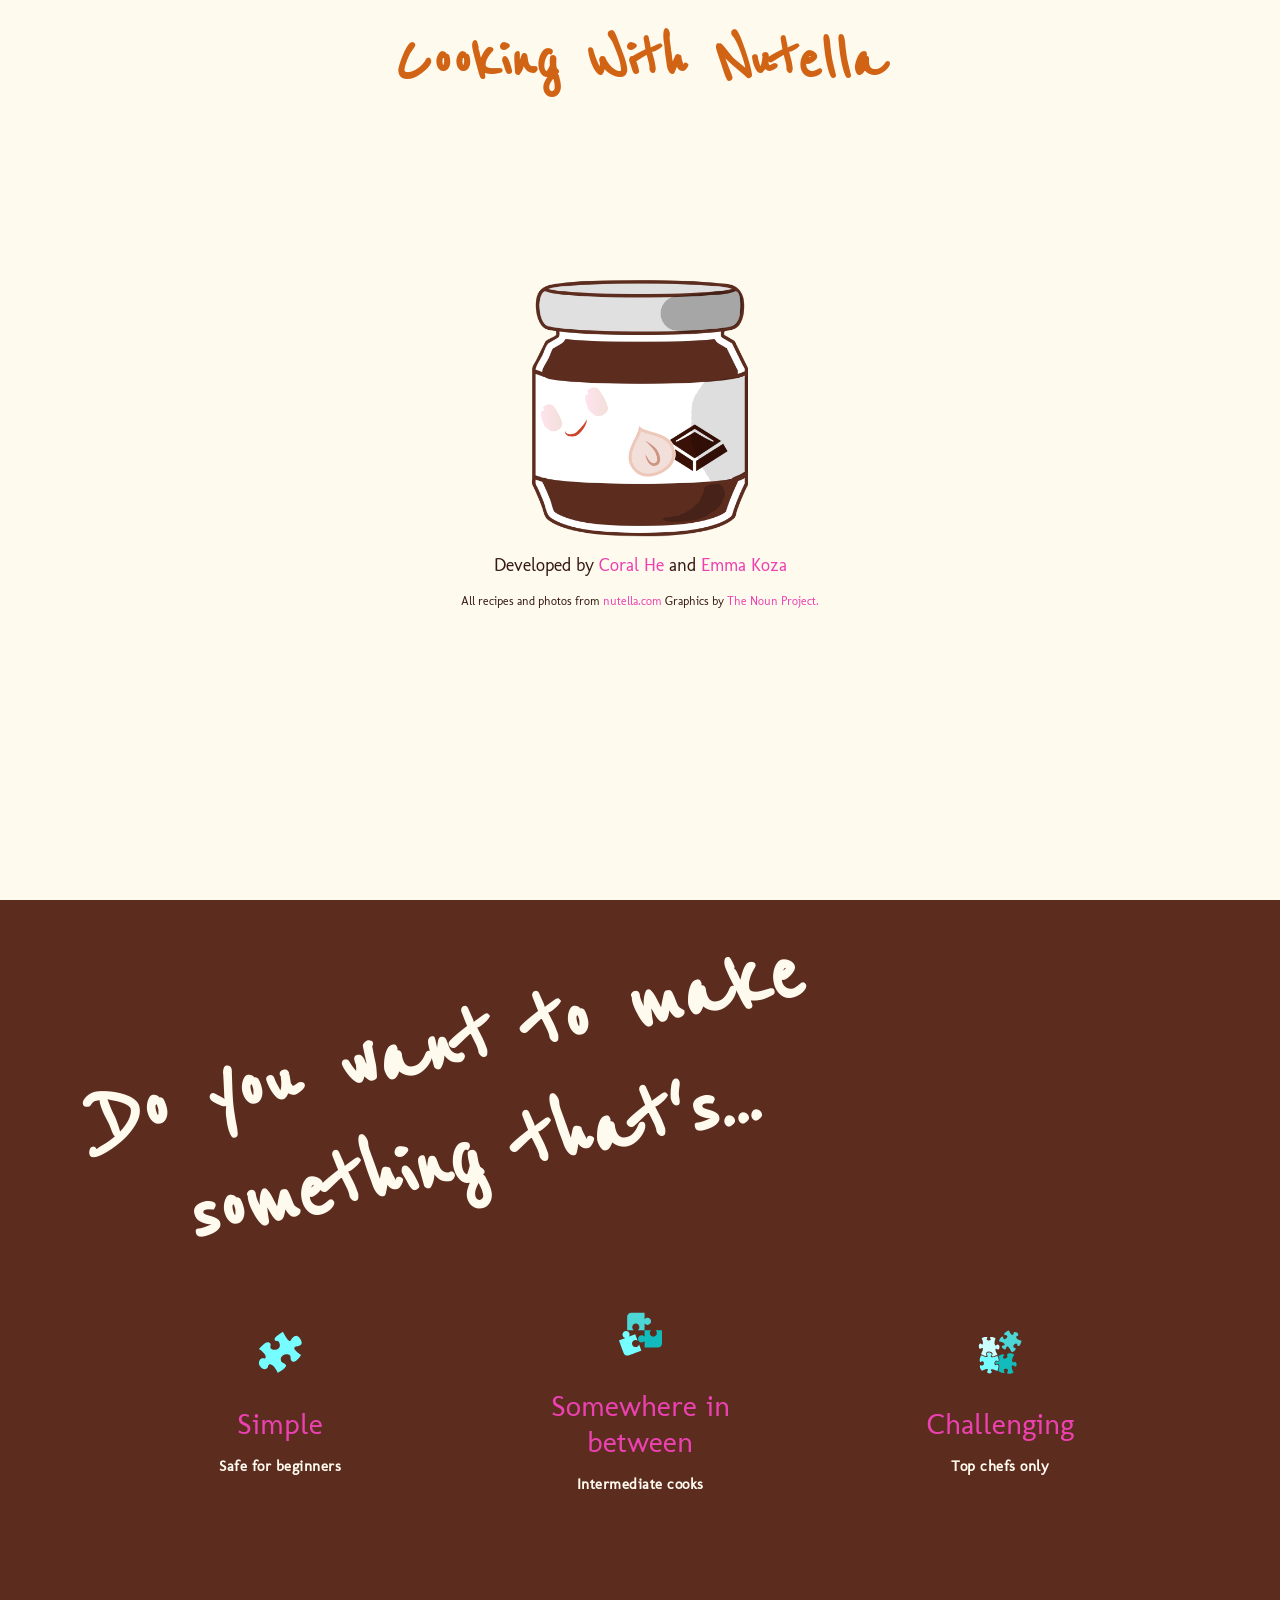
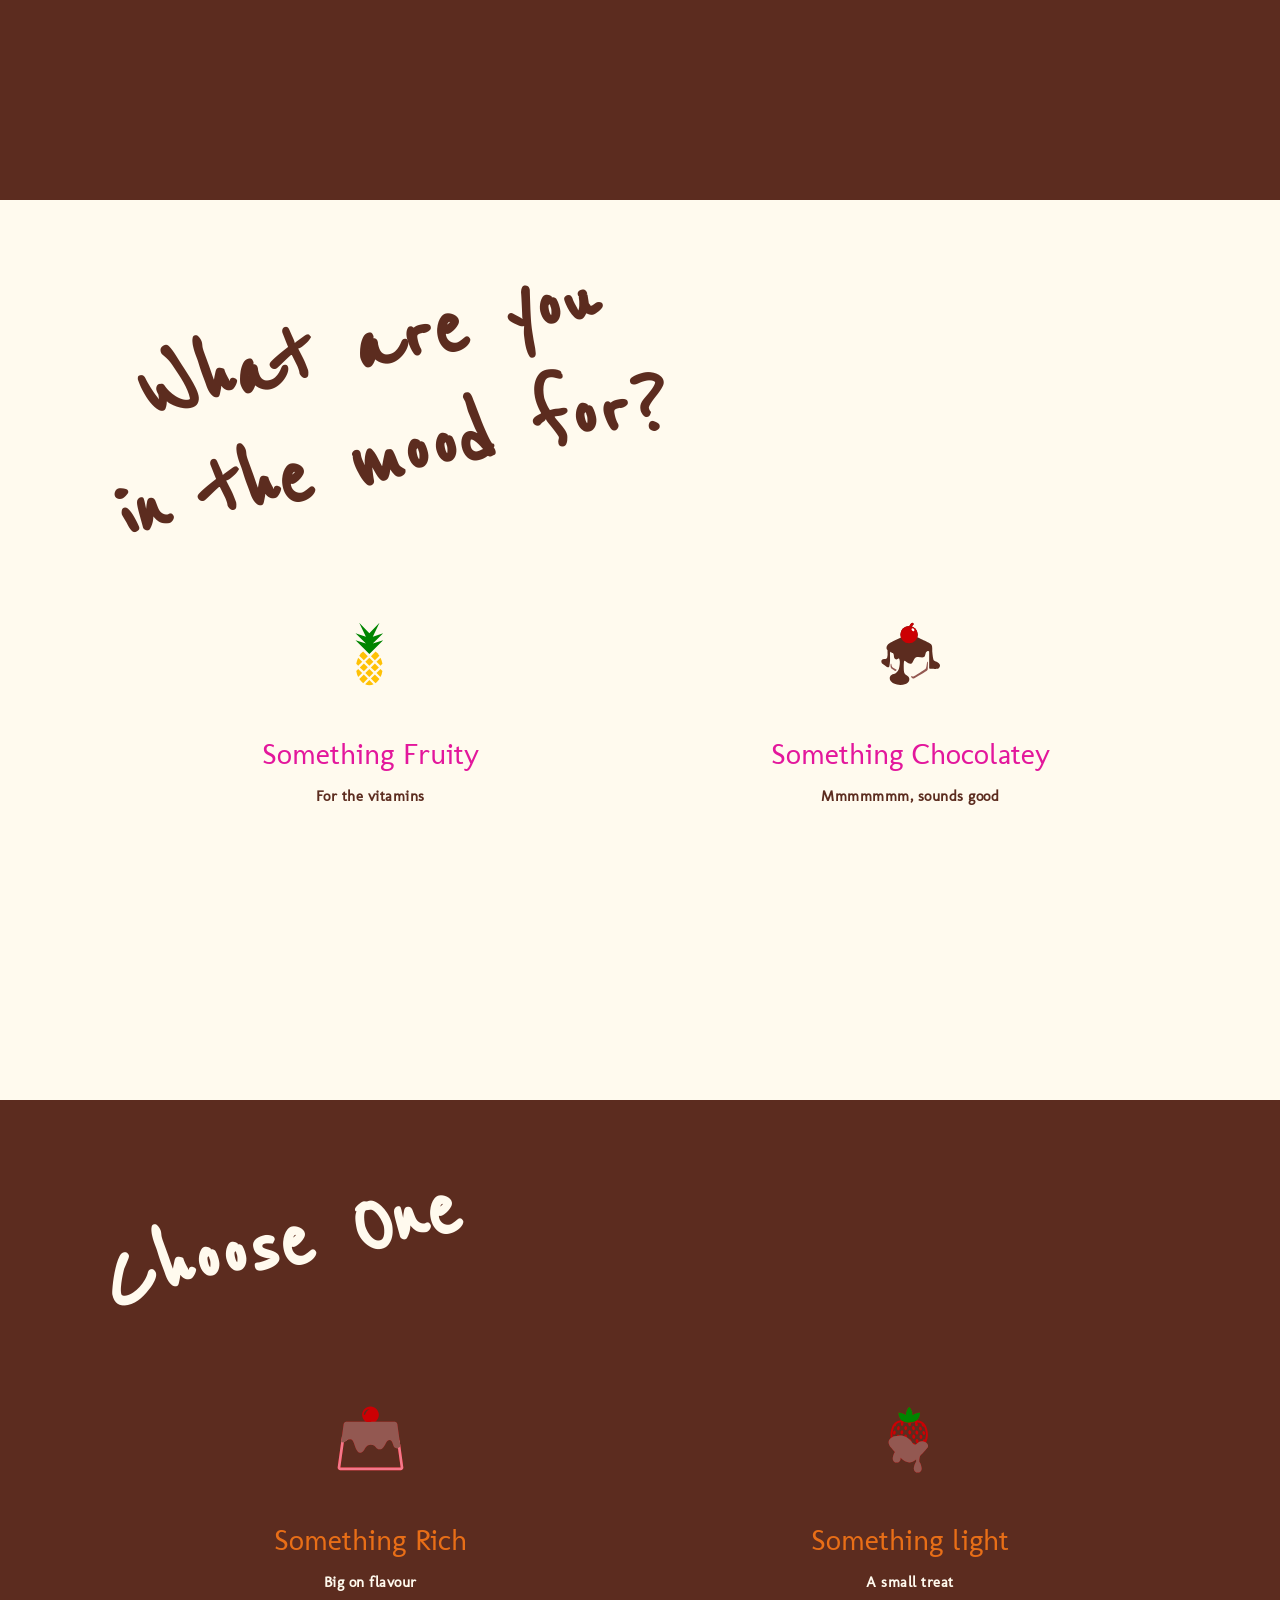
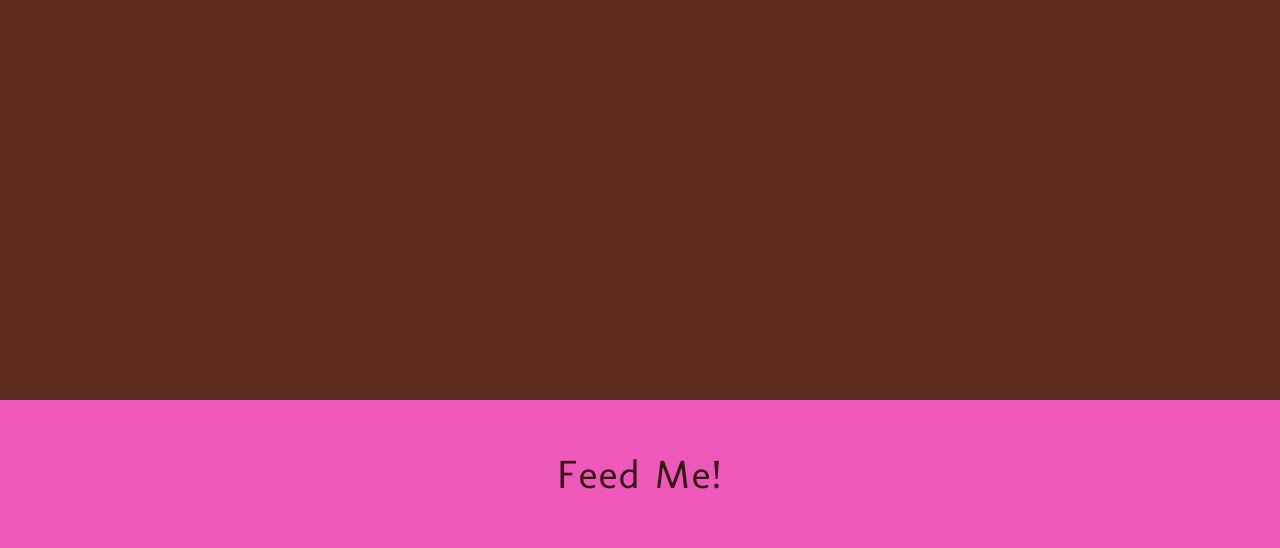
<file: index.html>
<html lang="en">
<head>
	<meta charset="UTF-8">
	<meta name ="keywords" content= "Nutella, chocolate, baking, cooking, recipes, app">
	<meta name="description" content= "Discover your new favourite way to enjoy Nutella">
	<meta name="viewport" content="width=device-width, initial-scale=1">
	<link href='https://fonts.googleapis.com/css?family=Reenie+Beanie|Molengo' rel='stylesheet' type='text/css'>
	<link rel="stylesheet" type ="text/css" href="styles/style.css">
	<title>Cook With Nutella</title>
</head>

<body>
	<section class="frontPage">
		<div class="frontPageWrapper">
			<h1 class="main-title">Cooking With Nutella</h1>
			<div class="jar-wrapper">
				<img class= "jar" src="assets/images/nutella-color-png.png" alt="">
				<p class="ourNames">Developed by <a class= "coral" target="_blank" href="http://coralxhe.com">Coral He</a> and <a target="_blank" href="http://emmakoza.ca" class="emma">Emma Koza</a></p>
				<p class="credit">All recipes and photos from <a target="_blank" class="nutellaWebsite" href="http://www.nutella.com/en/ca/">nutella.com</a>      Graphics by <a target="_blank" class="https://thenounproject.com/" href="#">The Noun Project.</a></p>
			</div>
		
	



		</div>
	</section>
	<section class="discoverNutella">

		<div class="credit-load">
			<img class= "jar" src="assets/images/nutella-color-png.png" alt="">
			<p class="creditP">Open credit page</p>
		</div>
		<form class="nutellaQuestionaire" action="">
			<fieldset class="cookingTime">
				<div class="container">
					<h2 class="question-title">First, tell us<br>how much time you have</h2>
					<div class="cookingTimeQuestions">
						<input type="radio" id="less" name="time" value ="less" required="required">
						<label for="less">
							<img src="assets/svg/less.svg" alt="clock depicting less than 10 minutes">A little<p class="little"> Less 10 minutes</p> 
						</label>

						<input type="radio" id="middle" name= "time" value="middle">
						<label for="middle">
							<img src="assets/svg/middle.svg" alt="clock depicting 10 to 30 minutes">Somewhere in the middle<p class="little"> Between 10 and 30 </p> 
						</label>

						<input type="radio" id="more" name="time" value= "more">
						<label for="more">
							<img src="assets/svg/more.svg" alt="clock depicting more than 30 minutes">A lot
							<p class="little"> More than 30 </p> 
						</label>
					</div>
				</div>
			</fieldset>

			<fieldset class="skillLevel">
				<div class="container">
					<h2 class="question-title"> Do you want to make <br> something that's...</h2>
		        <div class="skillLevelQuestions">
						<input type="radio" id="simple" name= "difficulty" value= "easy" required="required">
						<label for="simple">
							<img src="assets/svg/easy.svg" alt="">Simple
							<p class="little">Safe for beginners</p>
						</label>
							
						<input type="radio" id="medium" name="difficulty" value="moderate">
						<label for="medium">
							<img src="assets/svg/moderate.svg" alt="">Somewhere in between
							<p class="little">Intermediate cooks</p>
						</label>
						
						<input type="radio" id="challenging" name="difficulty" value="hard">
						<label for="challenging">
							<img src="assets/svg/hard.svg" alt="">Challenging
							<p class="little">Top chefs only</p>
						</label>
					</div>
				</div>
			</fieldset>

			<fieldset class="flavourChoice">
				<div class="container">
					<h2 class="question-title">What are you <br>in the mood for?</h2>
					<div class="flavourChoiceQuestions">
						<input required="required" type="radio" id="fruity" name="flavour" value="fruity">
						<label for="fruity"> 
							<img src="assets/svg/fruity.svg" alt="A cartoon strawberry">Something Fruity
							<p class="little">For the vitamins</p>
						</label>

						<input required="required" type="radio" id="choco" name="flavour" value="chocolatey">
						<label for="choco">
							<img src="assets/svg/chocolaty2.svg" alt="a cartoon illustration of chocolatey dessert">Something Chocolatey
							<p class="little">Mmmmmmm, sounds good</p>
						</label>
					</div>
				</div>
			</fieldset>

			<fieldset class="heavinessChoice">
				<div class="container">
					<h2 class="question-title">Choose One</h2>
					<div class="heavinessChoiceQuestions">
						<input type="radio" id="rich" name="heaviness" value="rich">
						<label for="rich">
							<img src="assets/svg/rich.svg" alt="">Something Rich <p class="little">Big on flavour</p>
						</label>
						
						<input type="radio" id="light" name="heaviness" value="light">
						<label for="light">
							<img src="assets/svg/light.svg" alt="">Something light <p class="little">A small treat</p>
						</label>
					</div>
				</div>
			</fieldset>
			<!-- <div class="output">
				
			</div> -->
			<input type="submit" class="feedMe" value= "feed me!">

		</form>
		
</section>

	<script src="https://cdnjs.cloudflare.com/ajax/libs/jquery/2.1.4/jquery.js"></script>
	<script type="text/javascript" src="script/objects.js"></script>
	<script type="text/javascript" src="script/apps.js"></script>
	<script src="script/scrollNav.js/jquery.scrollNav.js"></script>
</body>
</html>
</file>
<file: styles/style.css>
article, aside, details, figcaption, figure, footer, header, hgroup, nav, section, summary { display: block; }

audio, canvas, video { display: inline-block; }

audio:not([controls]) { display: none; height: 0; }

[hidden] { display: none; }

html { font-family: sans-serif; -webkit-text-size-adjust: 100%; -ms-text-size-adjust: 100%; }

a:focus { outline: thin dotted; }

a:active, a:hover { outline: 0; }

h1 { font-size: 2em; }

abbr[title] { border-bottom: 1px dotted; }

b, strong { font-weight: 700; }

dfn { font-style: italic; }

mark { background: #ff0; color: #000; }

code, kbd, pre, samp { font-family: monospace, serif; font-size: 1em; }

pre { white-space: pre-wrap; word-wrap: break-word; }

q { quotes: \201C \201D \2018 \2019; }

small { font-size: 80%; }

sub, sup { font-size: 75%; line-height: 0; position: relative; vertical-align: baseline; }

sup { top: -.5em; }

sub { bottom: -.25em; }

img { border: 0; }

svg:not(:root) { overflow: hidden; }

fieldset { border: 1px solid silver; margin: 0 2px; padding: .35em .625em .75em; }

button, input, select, textarea { font-family: inherit; font-size: 100%; margin: 0; }

button, input { line-height: normal; }

button, html input[type=button], input[type=reset], input[type=submit] { -webkit-appearance: button; cursor: pointer; }

button[disabled], input[disabled] { cursor: default; }

input[type=checkbox], input[type=radio] { box-sizing: border-box; padding: 0; }

input[type=search] { -webkit-appearance: textfield; box-sizing: content-box; }

input[type=search]::-webkit-search-cancel-button, input[type=search]::-webkit-search-decoration { -webkit-appearance: none; }

textarea { overflow: auto; vertical-align: top; }

table { border-collapse: collapse; border-spacing: 0; }

body, figure { margin: 0; }

legend, button::-moz-focus-inner, input::-moz-focus-inner { border: 0; padding: 0; }

.clearfix:after { visibility: hidden; display: block; font-size: 0; content: " "; clear: both; height: 0; }

* { box-sizing: border-box; }

html { font-size: 62.5%; }

body { font-size: 1.2rem; font-family: "Molengo", sans-serif; background: #FFFAEE; }

form { margin: 0; }

.container { max-width: 1080px; margin: 0 auto; }

.frontPage { background-color: #FFFAEE; position: fixed; top: 0; bottom: 0; right: 0; left: 0; z-index: 15; }

.frontPageWrapper { max-width: 1080px; margin: 0  auto; height: 100vh; position: relative; }

.frontPageWrapper h1 { text-align: center; color: #d16315; padding: 2rem; width: 100%; margin-top: 0; }

.frontPageWrapper h3 { text-align: center; color: #E86E17; font-size: 2rem; letter-spacing: 2px; }

.frontPageWrapper p.ournames, .frontPageWrapper p.credit { color: #361a12; font-size: 1.8rem; text-align: center; }

.frontPageWrapper p.ournames a, .frontPageWrapper p.credit a { color: #EC41B0; text-decoration: none; visited: none; }

.frontPageWrapper p.credit { font-size: 1.2rem; }

.jar { width: 20%; margin: auto; display: block; }

.jar-wrapper { position: absolute; top: 50%; -webkit-transform: translateY(-50%); -ms-transform: translateY(-50%); transform: translateY(-50%); }

.credit-load { position: absolute; padding: 2rem; }

.credit-load:hover .creditP { opacity: 1; }

.credit-load .jar { position: fixed; width: 50px; -webkit-transform: rotate(-15deg); -ms-transform: rotate(-15deg); transform: rotate(-15deg); transition: all .3s ease; z-index: 5; }

.credit-load .creditP { color: #EC41B0; font-family: "Reenie Beanie", cursive; position: fixed; padding-left: 7rem; font-size: 3rem; opacity: 0; transition: all .3s ease; z-index: 5; }

h1, h2 { font-family: "Reenie Beanie", cursive; }

h1 { font-size: 7rem; }

h2.question-title { font-size: 10rem; -webkit-transform: rotate(-12deg); -ms-transform: rotate(-12deg); transform: rotate(-12deg); text-align: center; display: inline-block; }

input[type=radio] { display: none; }

fieldset { border: none; height: 100vh; margin: 0; }

label { font-size: 3rem; display: inline-block; text-align: center; padding-bottom: 1rem; position: relative; bottom: 0; transition: all .5s ease; }

label .little { font-size: 1.5rem; font-weight: bold; text-align: center; letter-spacing: .5px; }

span.scroll-nav__heading { display: none; }

ol.scroll-nav__list { list-style: none; margin: 0; position: fixed; right: 50px; top: 20%; }

ol.scroll-nav__list li { padding: 0; margin: 0; }

ol.scroll-nav__list a { text-decoration: none; font-size: 7rem; padding: 0; margin: 0; color: #E86E17; }

nav .active a { color: #EC41B0; }

.cookingTime { background: #FFFAEE; }

.cookingTime h2 { color: #5C2C1F; }

.cookingTime label { color: #5C2C1F; text-align: center; width: 30%; }

.cookingTime label .little { color: #E86E17; }

.cookingTime label:hover { border-bottom: 7px solid #e3179c; bottom: 25px; }

.cookingTime label:focus { border-bottom: 7px solid #e3179c; bottom: 25px; }

.cookingTime label img { width: 37%; display: block; margin: 0 auto; fill: #5D64EF; }

.cookingTime .cookingTimeQuestions { display: -webkit-flex; display: -ms-flexbox; display: flex; -webkit-justify-content: space-around; -ms-flex-pack: distribute; justify-content: space-around; -webkit-align-items: center; -ms-flex-align: center; align-items: center; }

.cookingTime input[type='radio']:checked + label { border-bottom: 7px solid #e3179c; bottom: 25px; }

.skillLevel { background-color: #5C2C1F; }

.skillLevel h2 { -webkit-transform: rotate(-12deg); -ms-transform: rotate(-12deg); transform: rotate(-12deg); text-align: center; display: inline-block; color: #FFFAEE; }

.skillLevel .skillLevelQuestions { display: -webkit-flex; display: -ms-flexbox; display: flex; -webkit-justify-content: space-around; -ms-flex-pack: distribute; justify-content: space-around; -webkit-align-items: center; -ms-flex-align: center; align-items: center; }

.skillLevel label { color: #EC41B0; width: 27%; }

.skillLevel label .little { color: #FFFAEE; }

.skillLevel label img { width: 40%; display: block; margin: 0 auto; }

.skillLevel label:hover, .skillLevel label:focus { border-bottom: 7px solid #E86E17; bottom: 25px; }

.skillLevel input[type='radio']:checked + label { border-bottom: 7px solid #E86E17; bottom: 25px; }

.flavourChoice { background: #FFFAEE; }

.flavourChoice h2 { color: #5C2C1F; }

.flavourChoice label { color: #e3179c; width: 30%; padding-bottom: 1rem; }

.flavourChoice label .little { color: #5C2C1F; }

.flavourChoice label:hover, .flavourChoice label:focus { border-bottom: 7px solid #E86E17; bottom: 25px; }

.flavourChoice label img { width: 55%; display: block; margin: 0 auto; }

.flavourChoice .flavourChoiceQuestions { display: -webkit-flex; display: -ms-flexbox; display: flex; -webkit-justify-content: space-around; -ms-flex-pack: distribute; justify-content: space-around; -webkit-align-items: center; -ms-flex-align: center; align-items: center; }

.flavourChoice input[type='radio']:checked + label { border-bottom: 7px solid #E86E17; bottom: 25px; }

.heavinessChoice { background: #5C2C1F; }

.heavinessChoice h2 { color: #FFFAEE; }

.heavinessChoice label { color: #E86E17; width: 30%; padding-bottom: 1rem; }

.heavinessChoice label:hover, .heavinessChoice label:focus { border-bottom: 7px solid #EC41B0; bottom: 25px; }

.heavinessChoice label .little { color: #FFFAEE; }

.heavinessChoice .heavinessChoiceQuestions { display: -webkit-flex; display: -ms-flexbox; display: flex; -webkit-justify-content: space-around; -ms-flex-pack: distribute; justify-content: space-around; -webkit-align-items: center; -ms-flex-align: center; align-items: center; }

.heavinessChoice img { width: 55%; display: block; margin: auto; }

.heavinessChoice input[type='radio']:checked + label { border-bottom: 7px solid #EC41B0; bottom: 25px; }

input[type='submit'] { border: none; width: 100%; background: #ee58ba; color: #361a12; font-size: 8rem; letter-spacing: 2px; text-transform: capitalize; padding: 5rem 0 5rem 0; font-size: 4rem; display: block; transition: all 1s ease; }

input[type='submit']:hover, input[type='submit']:focus, input[type='submit']:active { background: #E86E17; }

.recipeContainer { width: 80%; max-width: 850px; margin: 0 auto; }

.recipeContainer h1 { text-align: center; background-color: #5C2C1F; color: #FFFAEE; padding: 1rem; margin: 1rem 0; text-shadow: 2px 2px 2px black; }

.recipeContainer li { font-size: 2rem; }

.recipeContainer .ingredients-container { display: -webkit-flex; display: -ms-flexbox; display: flex; -webkit-align-items: center; -ms-flex-align: center; align-items: center; }

.recipeContainer .ingredient-wrapper { width: 100%; }

.recipeContainer .ingredientItems li { font-size: 1.7rem; color: #361a12; }

.recipeContainer h2.recipeIngredients { color: #E86E17; font-size: 4.3rem; margin: 0; padding: 1rem; }

.recipeContainer .recipeSteps { color: #EC41B0; padding: 1rem; margin: 1rem 0; clear: both; font-size: 4.3rem; }

.recipeContainer ol.steps li { font-size: 1.7rem; color: #361a12; }

.recipeContainer p { font-family: "Molengo", sans-serif; font-size: 2rem; padding: 2rem; background: #EC41B0; color: #361a12; text-align: center; margin: 0; }

.recipeContainer .img-wrapper { width: 50%; }

.recipeContainer img { max-width: 100%; max-height: 100%; }

.recipeContainer .goBack { width: 30%; display: block; margin: 50px auto; padding: 2rem; background: #EC41B0; text-align: center; color: #EC41b0; border: 3px solid #EC41B0; border-radius: 20px; }

.recipeContainer .goBack a { color: #FFFAEE; text-decoration: none; text-align: center; font-size: 2rem; font-family: "Molengo", sans-serif; }

@media (max-width: 940px) { ol.scroll-nav__list { right: 20px; }
  h2.question-title { font-size: 8rem; } }

@media (max-width: 850px) { .recipeContainer { width: 100%; }
  .recipeContainer h1 { font-size: 7rem; } }

@media (max-width: 768px) { label { font-size: 2.5rem; }
  label .little { font-size: 1.5rem; }
  input[type='submit'] { font-size: 3rem; padding: 2rem; }
  .recipeContainer { width: 100%; }
  .recipeContainer h1 { font-size: 5rem; }
  .recipeContainer h2.recipeIngredients, .recipeContainer h2.recipeSteps { font-size: 4rem; } }

@media (max-width: 725px) { .ingredients-container { -webkit-flex-direction: column; -ms-flex-direction: column; flex-direction: column; } }

@media (max-width: 686px) { h2.question-title { font-size: 6rem; }
  .cookingTimeQuestions, .skillLevelQuestions, .flavourChoiceQuestions, .heavinessChoiceQuestions { -webkit-flex-wrap: wrap; -ms-flex-wrap: wrap; flex-wrap: wrap; }
  ol.scroll-nav__list { top: 30%; }
  ol.scroll-nav__list a { font-size: 5rem; } }

@media (max-width: 630px) { .cookingTimeQuestions, .skillLevelQuestions, .flavourChoiceQuestions, .heavinessChoiceQuestions { -webkit-flex-direction: column; -ms-flex-direction: column; flex-direction: column; } }

@media (max-width: 530px) { fieldset { height: auto; }
  h2.question-title { font-size: 5rem; }
  label { width: 100%; font-size: 1.8rem; }
  label .little { font-size: 1rem; }
  .cookingTimeQuestions label { width: 80%; }
  .skillLevelQuestions label { width: 80%; }
  .flavourChoiceQuestions label { width: 80%; }
  .heavinessChoiceQuestions label { width: 80%; }
  input[type='submit'] { font-size: 2rem; padding: 2rem; }
  .recipeContainer { width: 100%; }
  .recipeContainer h1 { font-size: 5rem; }
  .recipeContainer h2.recipeIngredients, .recipeContainer h2.recipeSteps { font-size: 4rem; }
  .recipeContainer li { font-size: 1.8rem; }
  .recipeContainer p.sorry { font-size: 1.8rem; } }

@media (max-width: 480px) { ol.scroll-nav__list { top: 40%; }
  ol.scroll-nav__list a { font-size: 4rem; }
  .recipeContainer { width: 100%; }
  .recipeContainer p.sorry { font-size: 1.6rem; }
  .recipeContainer h1 { font-size: 4rem; }
  .recipeContainer h2.recipeIngredients, .recipeContainer h2.recipeSteps { font-size: 3.3rem; }
  .recipeContainer li { font-size: 1.5rem; } }

@media (max-width: 430px) { .recipeContainer .goBack { width: auto; } }

@media (max-width: 350px) { ol.scroll-nav__list a { font-size: 3rem; } }
</file>
